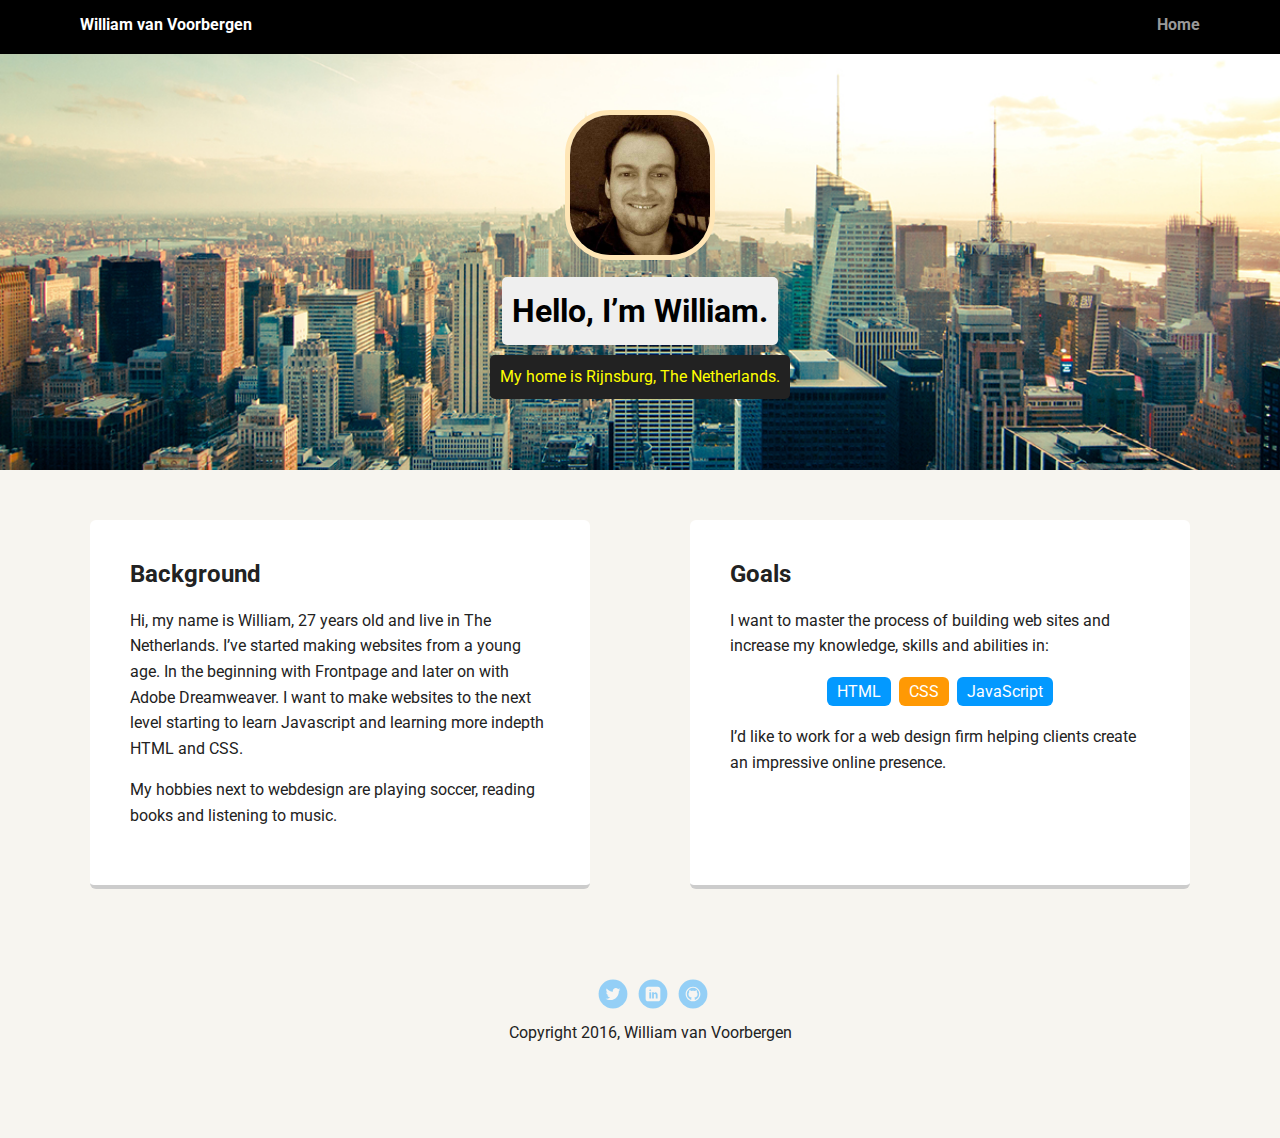
<file: index.html>
<!doctype html>
<html lang="en">
<head>
  <meta charset="utf-8">
  <title>William's Profile</title>
  <meta name="viewport" content="width=device-width, initial-scale=1.0">
  <link rel="stylesheet" href="styles.css">
  <link href="https://fonts.googleapis.com/css?family=Muli%7CRoboto:400,300,500,700,900" rel="stylesheet"></head>
  <body>

    <div class="main-nav">
        <ul class="nav">
          <li class="name">William van Voorbergen</li>
          <li><a href="index.html">Home</a></li>
        </ul>
    </div>

    <header>
      <img src="images/me.jpg" alt="Photo of William van Voorbergen" class="profile-image">
      <h1 class="tag name">Hello, I’m William.</h1>
      <p class="tag location">My home is Rijnsburg, The Netherlands.</p>
    </header>

    <main class="flex">
      <div class="card">
        <h2>Background</h2>
        <p>Hi, my name is William, 27 years old and live in The Netherlands. I’ve started making websites from a young age. In the beginning with Frontpage and later on with Adobe Dreamweaver. I want to make websites to the next level starting to learn Javascript and learning more indepth HTML and CSS.</p>
        <p>My hobbies next to webdesign are playing soccer, reading books and listening to music.</p>
      </div> 

      <div class="card">
        <h2>Goals</h2>
        <p>I want to master the process of building web sites and increase my knowledge, skills and abilities in:</p>
        <ul class="skills">
          <li>HTML</li>
          <li>CSS</li>
          <li>JavaScript</li>
        </ul>
        <p>I’d like to work for a web design firm helping clients create an impressive online presence.</p>
      </div> 

    </main>
    <footer>
      <ul>
        <li><a href="https://twitter.com/WVoorbergen" class="social twitter">Twitter</a></li>
        <li><a href="https://www.linkedin.com/in/william-van-voorbergen-919647110" class="social linkedin">LinkedIn</a></li>
        <li><a href="https://github.com/wvv1989" class="social github">Github</a></li>
      </ul>
      <p class="copyright">Copyright 2016, William van Voorbergen</p>
    </footer>
  </body>
  </html>
</file>
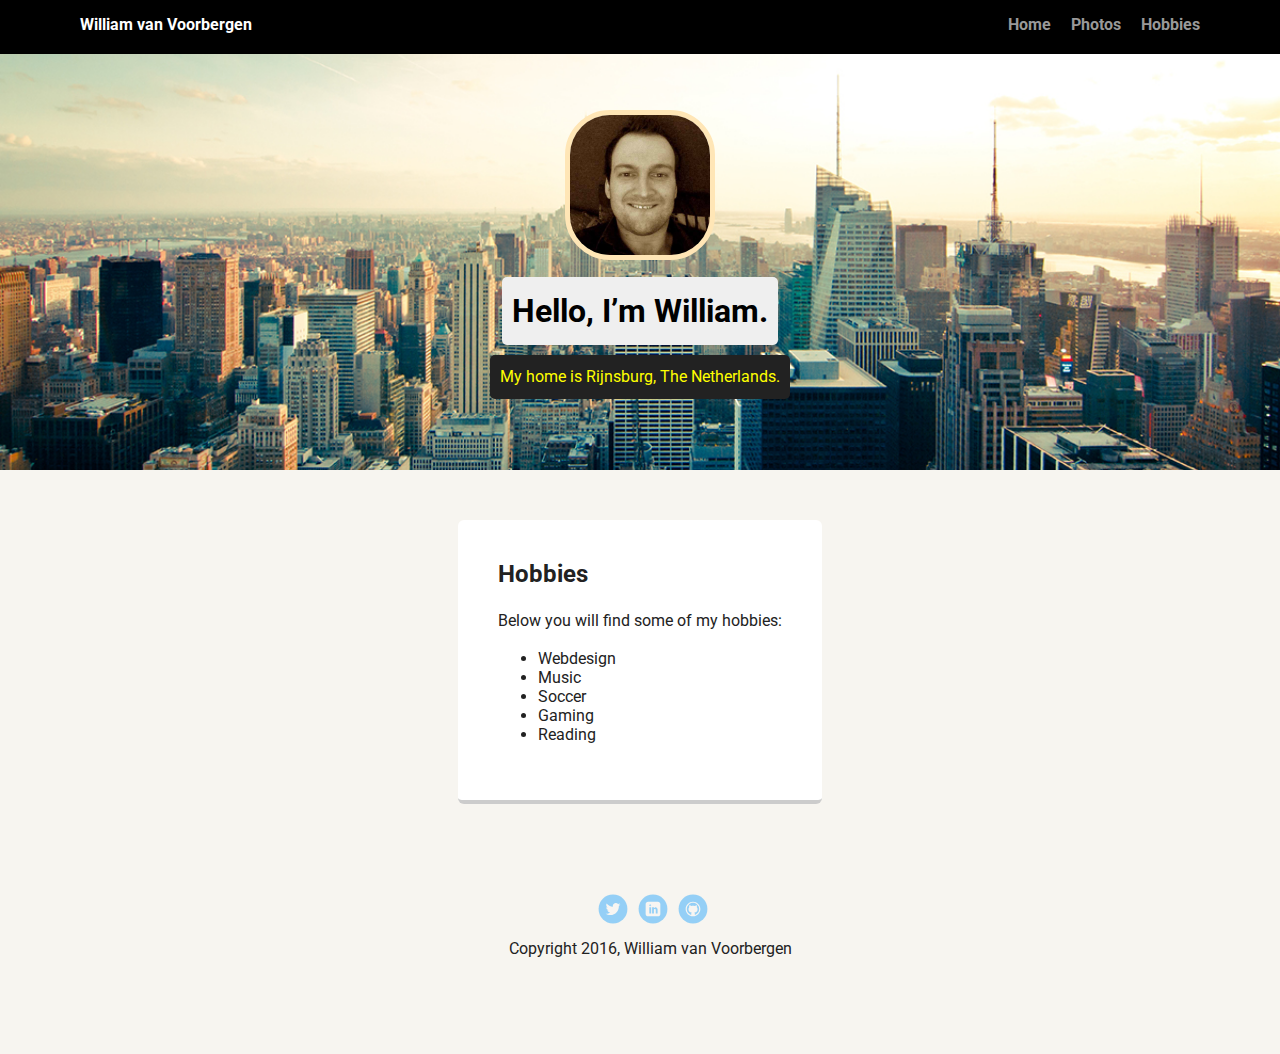
<file: hobbies.html>
<!doctype html>
<html lang="en">
<head>
  <meta charset="utf-8">
  <title>William's Profile</title>
  <meta name="viewport" content="width=device-width, initial-scale=1.0">
  <link rel="stylesheet" href="styles.css">
  <link href="https://fonts.googleapis.com/css?family=Muli%7CRoboto:400,300,500,700,900" rel="stylesheet"></head>
  <body>

    <div class="main-nav">
        <ul class="nav">
          <li class="name">William van Voorbergen</li>
          <li><a href="index.html">Home</a></li>
          <li><a href="photos.html">Photos</a></li>
          <li><a href="hobbies.html">Hobbies</a></li>
        </ul>
    </div>

    <header>
      <img src="images/me.jpg" alt="Photo of William van Voorbergen" class="profile-image">
      <h1 class="tag name">Hello, I’m William.</h1>
      <p class="tag location">My home is Rijnsburg, The Netherlands.</p>
    </header>

    <main class="flex">
      <div class="card-photos">
        <h2>Hobbies</h2>
        <p>Below you will find some of my hobbies:</p>
        <ul>
        	<li>Webdesign</li>
        	<li>Music</li>
            <li>Soccer</li>
            <li>Gaming</li>
            <li>Reading</li>
        </ul>
        
       </div> 

    </main>
    <footer>
      <ul>
        <li><a href="https://twitter.com/WVoorbergen" class="social twitter">Twitter</a></li>
        <li><a href="https://www.linkedin.com/in/william-van-voorbergen-919647110" class="social linkedin">LinkedIn</a></li>
        <li><a href="https://github.com/wvv1989" class="social github">Github</a></li>
      </ul>
      <p class="copyright">Copyright 2016, William van Voorbergen</p>
    </footer>
  </body>
  </html>
</file>
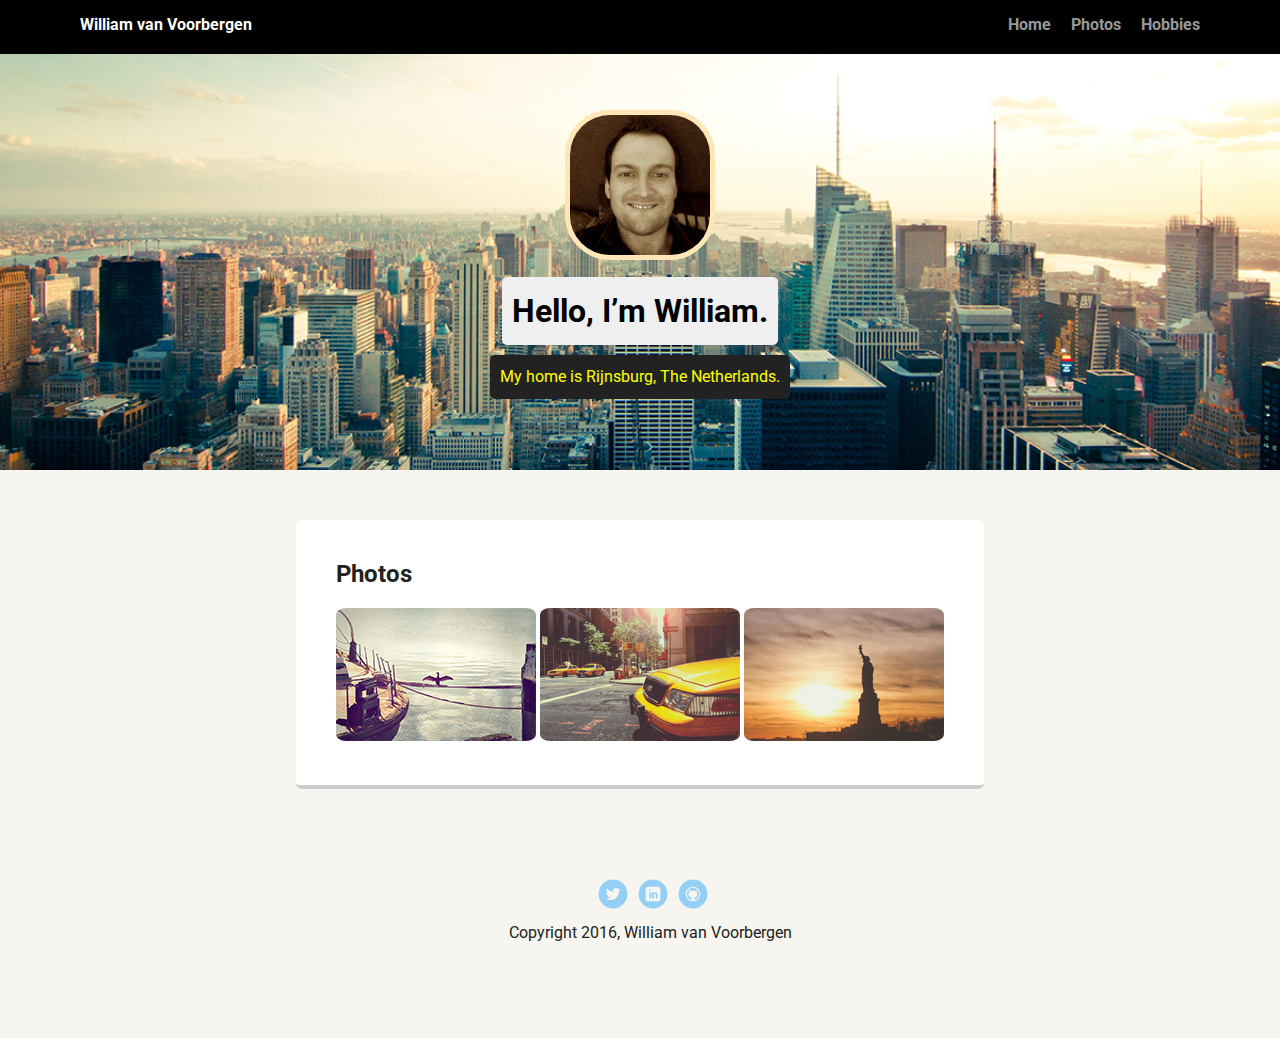
<file: photos.html>
<!doctype html>
<html lang="en">
<head>
  <meta charset="utf-8">
  <title>William's Profile</title>
  <meta name="viewport" content="width=device-width, initial-scale=1.0">
  <link rel="stylesheet" href="styles.css">
  <link href="https://fonts.googleapis.com/css?family=Muli%7CRoboto:400,300,500,700,900" rel="stylesheet"></head>
  <body>

    <div class="main-nav">
        <ul class="nav">
          <li class="name">William van Voorbergen</li>
          <li><a href="index.html">Home</a></li>
          <li><a href="photos.html">Photos</a></li>
          <li><a href="hobbies.html">Hobbies</a></li>
        </ul>
    </div>

    <header>
      <img src="images/me.jpg" alt="Photo of William van Voorbergen" class="profile-image">
      <h1 class="tag name">Hello, I’m William.</h1>
      <p class="tag location">My home is Rijnsburg, The Netherlands.</p>
    </header>

    <main class="flex">
      <div class="card-photos">
        <h2>Photos</h2>
       <img src="images/photo-1.jpg" width="200" height="133" alt="Bird" class="photo"/>
       <img src="images/photo-2.jpg" width="200" height="133" alt="Taxi" class="photo"/>
       <img src="images/photo-3.jpg" width="200" height="133" alt="New York" class="photo"/>
       </div> 

    </main>
    <footer>
      <ul>
        <li><a href="https://twitter.com/WVoorbergen" class="social twitter">Twitter</a></li>
        <li><a href="https://www.linkedin.com/in/william-van-voorbergen-919647110" class="social linkedin">LinkedIn</a></li>
        <li><a href="https://github.com/wvv1989" class="social github">Github</a></li>
      </ul>
      <p class="copyright">Copyright 2016, William van Voorbergen</p>
    </footer>
  </body>
  </html>
</file>
<file: styles.css>
/* Global Layout Set-up */
* { 
  box-sizing: border-box;
}
  
body {
  margin: 0;
  padding: 0;
  text-align: center;
  font-family: 'Roboto', sans-serif;
  color: #222;
  background: #f7f5f0;
}
/* Link Styles */

a {
  text-decoration: none;
  color: #999;
}
a:hover {
  color: #6633ff;
}

/* Section Styles */

.main-nav {
  width: 100%;
  background: black;
  min-height: 30px;
  padding: 10px;
  position: fixed;
  text-align: center;
}
.nav {
  display: flex;
  justify-content: space-around;
  font-weight: 700;
  list-style-type: none;
  margin: 0 auto;
  padding: 0;
}

.nav .name {
    display: block;
    margin-right: auto;
    color: white;
}
.nav li {
  padding: 5px 10px 10px 10px;
}
.nav a {
  transition: all .5s;
}
.nav a:hover {
  color: white
}

header {
  text-align: center;
  background: url('images/newyork.jpg') no-repeat top center ;
  background-size: cover;
  overflow: hidden;
  padding-top: 60px;
}
header {
  line-height: 1.5;
}
header .profile-image {
  margin-top: 50px;
  width: 150px;
  height: 150px;
  border-radius: 30%;
  border: 5px solid #ffe6b6;
  transition: all .5s;
}
header .profile-image:hover {
  transform: scale(1.2) rotate(5deg);
}
.tag {
  background-color: #efefef;
  color: black;
  padding: 10px;
  border-radius: 5px;
  display: table;
  margin: 10px auto;
} 
.location {
  background-color: #222;
  color: yellow;
}
.card {
  margin: 30px;
  padding: 20px 40px 40px;
  max-width: 500px;
  text-align: left;
  background: #fff;
  border-bottom: 4px solid #ccc;
  border-radius: 6px;
  transition: all .5s;
}
.card:hover {
  border-color: #ffe6b6;
}
.card-photos {
  margin: 30px;
  padding: 20px 40px 40px;
  max-width: 800px;
  text-align: left;
  background: #fff;
  border-bottom: 4px solid #ccc;
  border-radius: 6px;
  transition: all .5s;
}
.card-photos:hover {
  border-color: #ffe6b6;
}

.photo {
	border-radius: 5%;
}

ul.skills {
  padding: 0;
  text-align: center;
}

.skills li {
  border-radius: 6px;
  display: inline-block;
  background: #ff9904;
  color: white;
  padding: 5px 10px;
  margin: 2px;
}

.skills li:nth-child(odd) {
  background: #0399ff;
}

footer {
  width: 100%;
  min-height: 30px;
  padding: 20px 0 40px 20px;
}

footer .copyright {
  top: -8px;
  font-size: .75em;
}

footer ul {
  list-style-type: none;
  margin: 0;
  padding: 0;
}

footer ul li {
  display: inline-block;
}

a.social {
  display: inline-block;
  text-indent: -9999px;
  margin-left: 5px;
  width: 30px;
  height: 30px;
  background-size: 30px 30px;
  opacity: .4;
  transition: all .5s;
}
a.twitter {
  background-image: url(images/twitter.svg);
}
a.linkedin {
  background-image: url(images/linkedin.svg);
}
a.github {
  background-image: url(images/github.svg);
}
a.social:hover {
  opacity: 1;
}
.clearfix {
  clear: both;
}

/* Styles for larger screens */
@media screen and (min-width: 720px) {
  
  .flex {
      display: -ms-flexbox;      /* TWEENER - IE 10 */
      display: flex; 
      max-width: 1200px;
      -ms-flex-pack: distribute;
      justify-content: space-around;
      margin: 0 auto;
  }

  header {
    min-height: 470px;
  }

  .nav {
    max-width: 1200px;
    padding: 0 30px;
  }


  main {
    padding-top: 20px;
  }

  main p {
    line-height: 1.6em;
  }

  footer {
    font-size: 1.3em;
    max-width: 1200px;
    margin: 40px auto;
  }

}
</file>
